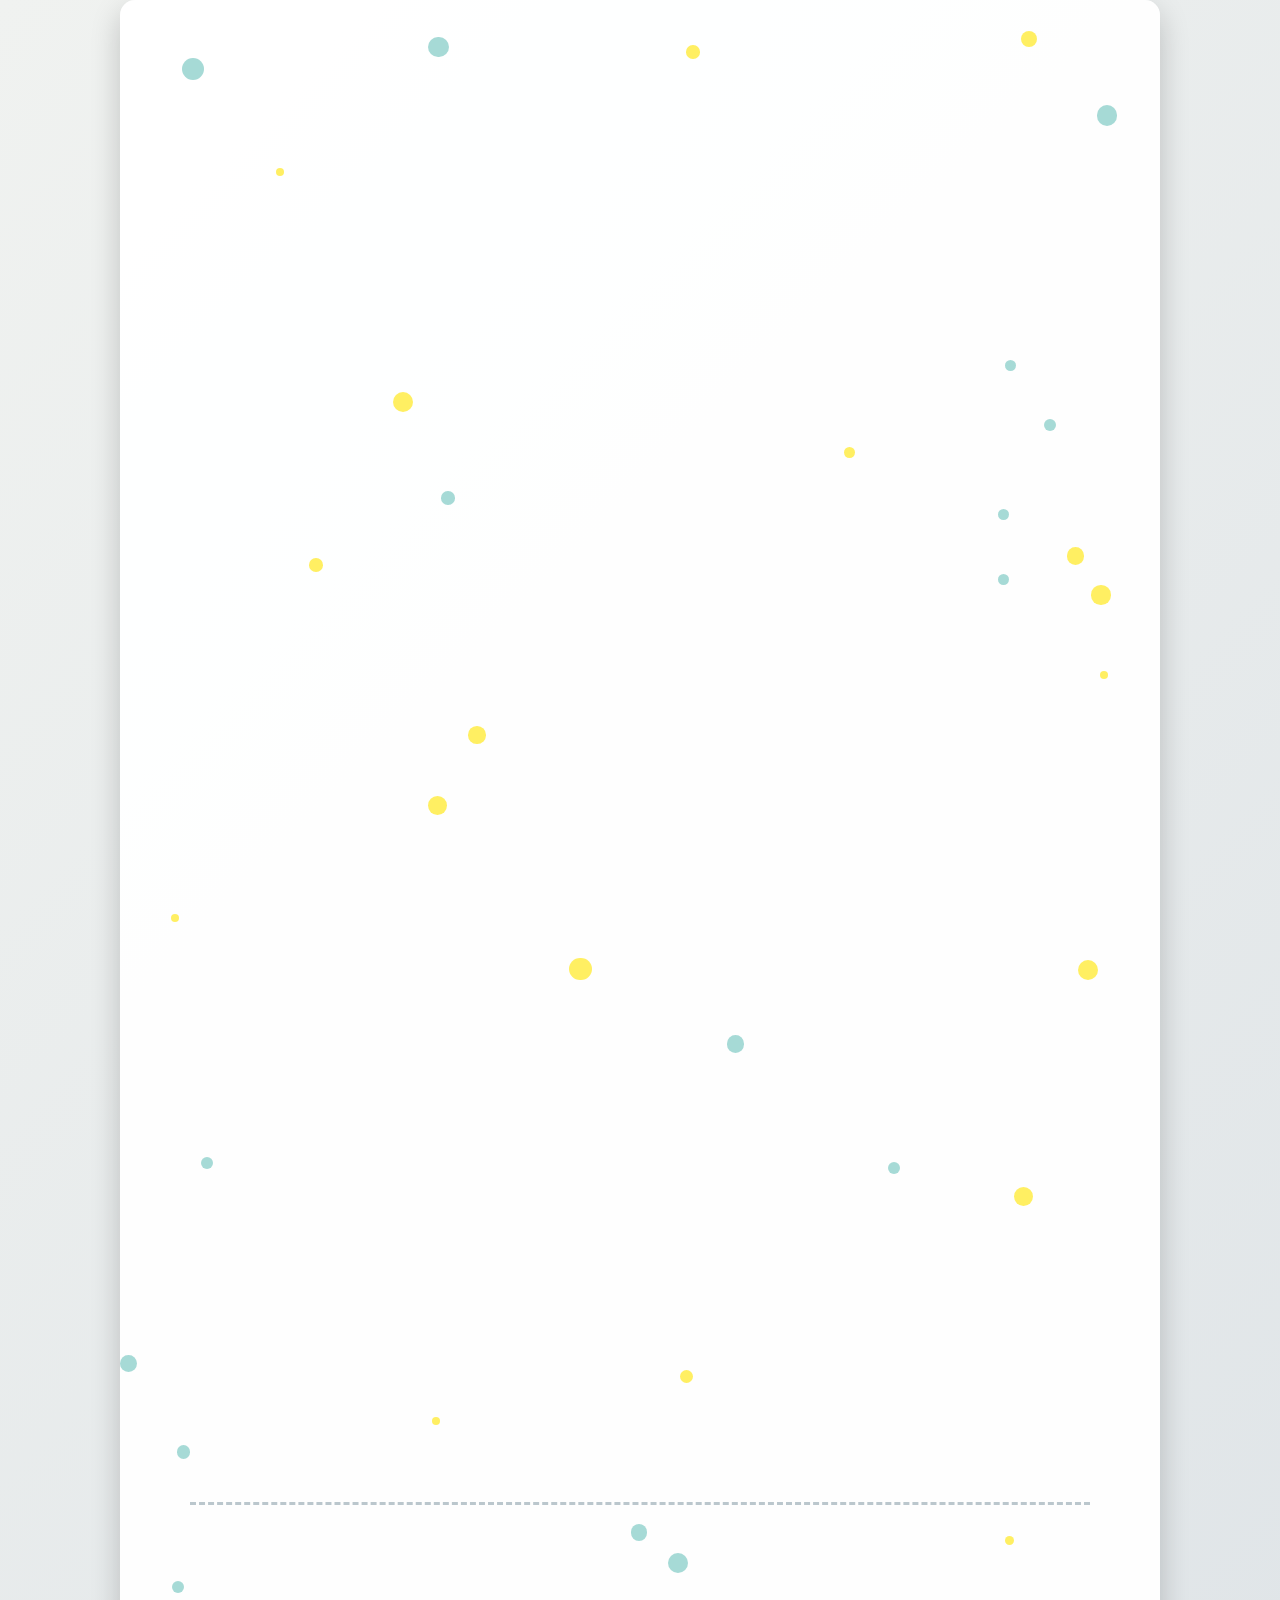
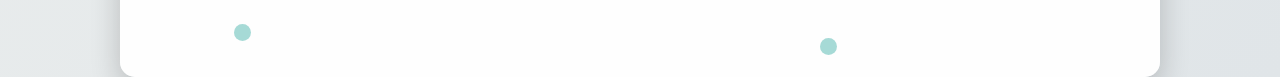
<file: index.html>
<!DOCTYPE html>
<html lang="en">
<head>
    <meta charset="UTF-8">
    <meta name="viewport" content="width=device-width, initial-scale=1.0">
    <title>OFFICIAL WEB PAGE</title>
    <link rel="stylesheet" href="index.css">
    <link href="https://fonts.googleapis.com/css2?family=Poppins:wght@400;600&display=swap" rel="stylesheet">
</head>
<body>
    <div class="container">
        <h1>WELCOME TO GROUP HOANG HOAI 12A2</h1>

        <a href="https://wrxtyio.github.io/dang/" class="person-card-link" target="_blank">
            <div class="person-card" style="--card-index: 0;">
                <h2><span class="highlight">Nguyen Tran Minh Dang</span></h2>
                <p>A shining star in Class 12A2.</p>
                <p>Known for their brilliance and dedication.</p>
            </div>
        </a>

        <a href="https://wrxtyio.github.io/giang/" class="person-card-link" target="_blank">
            <div class="person-card" style="--card-index: 1;">
                <h2><span class="highlight">Dang Truong Giang</span></h2>
                <p>A remarkable presence in Class 12A2.</p>
                <p>Their insightful nature truly stands out.</p>
            </div>
        </a>

        <a href="https://wrxtyio.github.io/minh/" class="person-card-link" target="_blank">
            <div class="person-card" style="--card-index: 2;">
                <h2><span class="highlight">Vo Nguyen Nhat Minh</span></h2>
                <p>An exceptional talent in Class 12A2.</p>
                <p>Their keen intellect illuminates our class.</p>
            </div>
        </a>

        <a href="https://wrxtyio.github.io/thang/" class="person-card-link" target="_blank">
            <div class="person-card" style="--card-index: 0;">
                <h2><span class="highlight">Tran Hoang Thang</span></h2>
                <p>Smart and intelligent people.</p>
                <p>Known for their brilliance and dedication.</p>
            </div>
        </a>


        <div class="separator"></div>
        <p class="cta-message">Click the button to view our member's website</p>

        <div class="star" style="top: 10%; left: 15%;"></div>
        <div class="circle" style="top: 25%; right: 10%;"></div>
        <div class="star" style="bottom: 15%; left: 30%;"></div>
        <div class="circle" style="bottom: 30%; right: 25%;"></div>
        <div class="star" style="top: 40%; right: 5%;"></div>
        <div class="circle" style="bottom: 5%; left: 5%;"></div>
    </div>

    <script>
        // JavaScript to dynamically create more decorative elements (optional)
        const container = document.querySelector('.container');
        function createDecoration(className) {
            const element = document.createElement('div');
            element.classList.add(className);
            const size = Math.random() * 15 + 8;
            element.style.width = `${size}px`;
            element.style.height = `${size}px`;
            element.style.top = `${Math.random() * 100}%`;
            element.style.left = `${Math.random() * 100}%`;
            element.style.animationDelay = `${Math.random() * 2}s`;
            container.appendChild(element);
        }

        // Create more stars and circles
        for (let i = 0; i < 15; i++) {
            createDecoration('star');
            createDecoration('circle');
        }
    </script>
</body>
</html>
</file>
<file: index.css>
body {
    font-family: 'Poppins', sans-serif; 
    background: linear-gradient(135deg, #f0f2f0, #e0e5e8);
    margin: 0;
    padding: 0;
    display: flex;
    justify-content: center;
    align-items: center;
    min-height: 100vh;
}

.container {
    background-color: rgba(255, 255, 255, 0.95); 
    border-radius: 15px; 
    box-shadow: 0 12px 30px rgba(0, 0, 0, 0.2); 
    padding: 70px; 
    text-align: center;
    max-width: 900px;
    width: 95%;
    position: relative;
}

h1 {
    color: #2e3138;
    margin-bottom: 50px;
    font-size: 3em; 
    letter-spacing: 1.5px;
    text-shadow: 1px 1px 0 #ddd;
    opacity: 0;
    animation: fadeInDown 1s ease-out 0.5s forwards; 
}

.person-card-link {
    text-decoration: none; 
    color: inherit; 
    display: block; 
}

.person-card {
    background: linear-gradient(45deg, #e3f2fd, #fffde7); 
    border-radius: 10px;
    padding: 40px; 
    margin-bottom: 40px; 
    box-shadow: 0 6px 15px rgba(0, 0, 0, 0.1);
    transition: transform 0.3s ease-in-out, box-shadow 0.3s ease-in-out;
    opacity: 0;
    transform: translateY(20px);
    animation: fadeInUp 0.8s ease-out forwards;
    animation-delay: calc(0.3s * var(--card-index) + 0.8s); 
    cursor: pointer; 
}

.person-card:hover {
    transform: translateY(-8px); 
    box-shadow: 0 10px 25px rgba(0, 0, 0, 0.15);
}

.person-card h2 {
    color: #1a237e; 
    margin-bottom: 20px;
    font-size: 2em;
    letter-spacing: 0.8px;
}

.person-card p {
    color: #455a64; 
    margin-bottom: 12px;
    font-size: 1.15em;
}

.highlight {
    color: #00acc1;
    font-weight: bold;
    text-shadow: 0.5px 0.5px 0 #b2ebf2;
}

.separator {
    border-top: 3px dashed #90a4ae; 
    margin: 50px 0;
    opacity: 0.6;
}

.cta-message {
    color: #546e7a;
    font-size: 1.3em;
    font-style: italic;
    margin-top: 40px;
    opacity: 0;
    animation: fadeInUp 0.8s ease-out 1.8s forwards;
} 

.star {
    position: absolute;
    background-color: #ffeb3b;
    width: 8px;
    height: 8px;
    border-radius: 50%;
    opacity: 0.8;
    animation: twinkle 2s infinite alternate;
}

.circle {
    position: absolute;
    background-color: #80cbc4;
    width: 12px;
    height: 12px;
    border-radius: 50%;
    opacity: 0.7;
    animation: pulse 2.5s infinite alternate;
}

@keyframes fadeInDown {
    from {
        opacity: 0;
        transform: translateY(-30px);
    }
    to {
        opacity: 1;
        transform: translateY(0);
    }
}

@keyframes fadeInUp {
    from {
        opacity: 0;
        transform: translateY(30px);
    }
    to {
        opacity: 1;
        transform: translateY(0);
    }
}

@keyframes twinkle {
    from {
        transform: scale(1);
        opacity: 0.8;
    }
    to {
        transform: scale(1.2);
        opacity: 1;
    }
}

@keyframes pulse {
    from {
        transform: scale(1);
        opacity: 0.7;
    }
    to {
        transform: scale(1.1);
        opacity: 0.9;
    }
}
</file>
